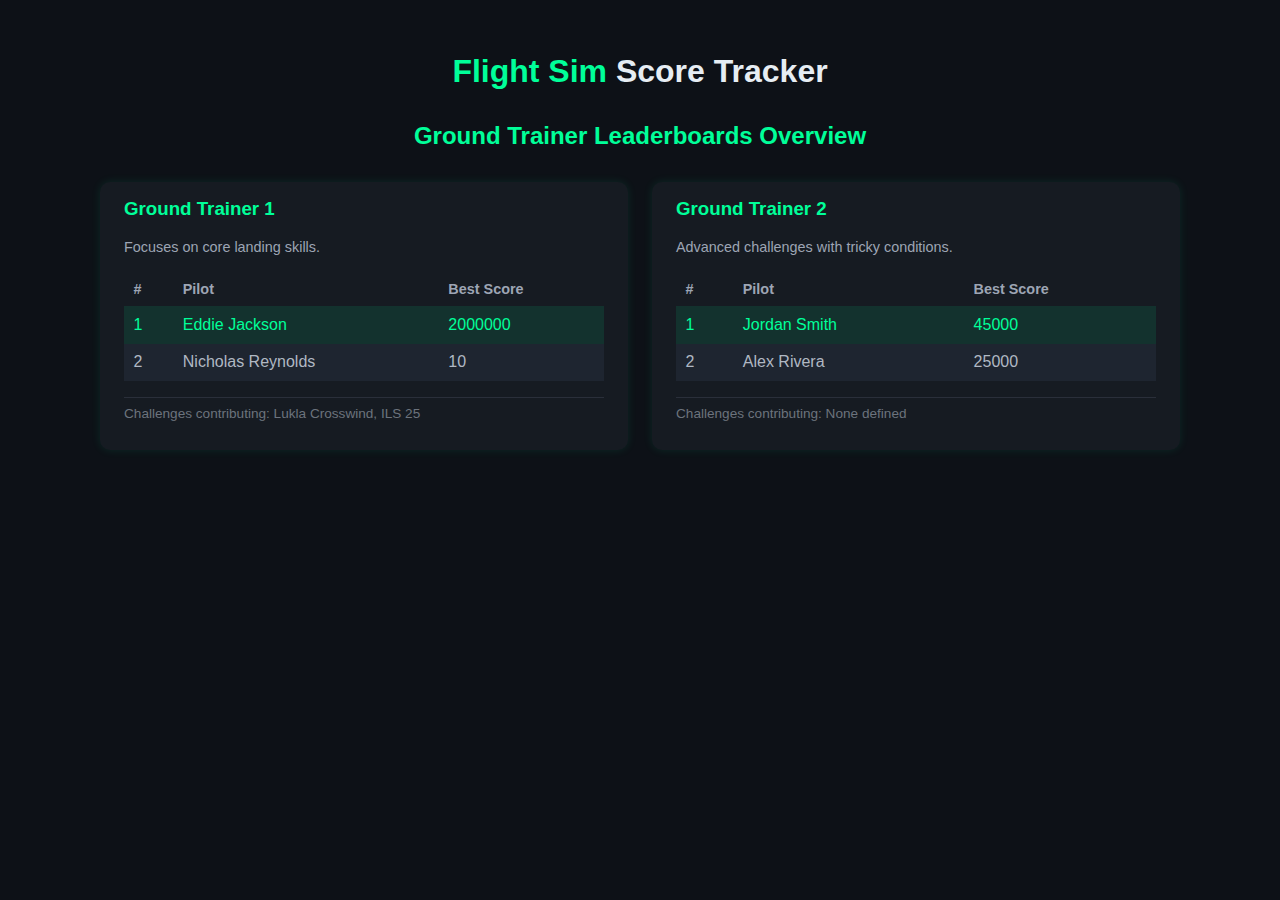
<file: index.html>
<!DOCTYPE html>
<html lang="en">
<head>
  <meta charset="UTF-8" />
  <meta name="viewport" content="width=device-width, initial-scale=1.0" />
  <title>Flight Sim Score Tracker</title>
  <link rel="stylesheet" href="styles.css" />
</head>
<body>
  <div class="container">
    <header>
      <h1><span class="highlight">Flight Sim</span> Score Tracker</h1>
    </header>

    <main>
      <h2>Ground Trainer Leaderboards Overview</h2>
      <div class="leaderboards">
        <!-- Ground Trainer 1 -->
        <section class="card" id="trainer1">
          <h3>Ground Trainer 1</h3>
          <p class="subtitle">Focuses on core landing skills.</p>
          <table>
            <thead>
              <tr>
                <th>#</th>
                <th>Pilot</th>
                <th>Best Score</th>
              </tr>
            </thead>
            <tbody></tbody>
          </table>
          <p class="footer">Challenges contributing: Lukla Crosswind, ILS 25</p>
        </section>

        <!-- Ground Trainer 2 -->
        <section class="card" id="trainer2">
          <h3>Ground Trainer 2</h3>
          <p class="subtitle">Advanced challenges with tricky conditions.</p>
          <table>
            <thead>
              <tr>
                <th>#</th>
                <th>Pilot</th>
                <th>Best Score</th>
              </tr>
            </thead>
            <tbody></tbody>
          </table>
          <p class="footer">Challenges contributing: None defined</p>
        </section>
      </div>
    </main>
  </div>

  <script>
    async function loadCSV() {
      try {
        const response = await fetch('scores.csv');
        const csvText = await response.text();
        const rows = csvText.trim().split('\n').slice(1); // Skip header line
        const data = rows.map(line => {
          const [trainer_id, rank, pilot, best_score] = line.split(',');
          return { trainer_id, rank, pilot, best_score };
        });

        // Separate data into each trainer’s table
        populateLeaderboard('trainer1', data.filter(r => r.trainer_id === '1'));
        populateLeaderboard('trainer2', data.filter(r => r.trainer_id === '2'));
      } catch (err) {
        console.error('Error loading CSV:', err);
      }
    }

    function populateLeaderboard(sectionId, records) {
      const tableBody = document.querySelector(`#${sectionId} tbody`);
      tableBody.innerHTML = ''; // clear existing rows

      if (records.length === 0) {
        const row = document.createElement('tr');
        row.innerHTML = `<td colspan="3" class="empty">No scores recorded yet for any challenge in this category.</td>`;
        tableBody.appendChild(row);
        return;
      }

      records.forEach(record => {
        const row = document.createElement('tr');
        row.className = record.rank === '1' ? 'rank-1' : record.rank === '2' ? 'rank-2' : '';
        row.innerHTML = `
          <td>${record.rank}</td>
          <td>${record.pilot}</td>
          <td>${record.best_score}</td>
        `;
        tableBody.appendChild(row);
      });
    }

    loadCSV();
  </script>
</body>
</html>
</file>
<file: styles.css>
/* General layout */
body {
    background-color: #0d1117;
    color: #e6edf3;
    font-family: 'Inter', sans-serif;
    margin: 0;
    padding: 0;
  }
  
  .container {
    max-width: 1100px;
    margin: 0 auto;
    padding: 2rem;
  }
  
  /* Header */
  header {
    text-align: center;
    margin-bottom: 2rem;
  }
  
  h1 {
    font-size: 2rem;
    font-weight: 700;
    margin-bottom: 1rem;
  }
  
  .highlight {
    color: #00ff99;
  }
  
  .nav-buttons {
    display: flex;
    justify-content: center;
    gap: 1rem;
  }
  
  button {
    background-color: #1f2937;
    color: #e6edf3;
    border: none;
    padding: 0.6rem 1.2rem;
    border-radius: 20px;
    font-weight: 500;
    cursor: pointer;
    transition: background-color 0.3s;
  }
  
  button.active {
    background-color: #00b368;
  }
  
  button:hover {
    background-color: #00b368;
  }
  
  /* Main Section */
  main h2 {
    text-align: center;
    color: #00ff99;
    margin-bottom: 2rem;
  }
  
  /* Leaderboards Layout */
  .leaderboards {
    display: flex;
    flex-wrap: wrap;
    gap: 1.5rem;
    justify-content: center;
  }
  
  .card {
    background-color: #161b22;
    border-radius: 10px;
    padding: 1rem 1.5rem;
    width: 480px;
    box-shadow: 0 0 10px rgba(0, 255, 153, 0.1);
  }
  
  .card h3 {
    margin-top: 0;
    color: #00ff99;
  }
  
  .subtitle {
    color: #9da5b4;
    font-size: 0.9rem;
    margin-bottom: 1rem;
  }
  
  /* Table Styles */
  table {
    width: 100%;
    border-collapse: collapse;
    margin-bottom: 1rem;
  }
  
  thead {
    color: #9da5b4;
    font-size: 0.9rem;
  }
  
  th, td {
    padding: 0.6rem;
    text-align: left;
  }
  
  tbody tr {
    border-radius: 8px;
  }
  
  tbody tr:nth-child(even) {
    background-color: #1e2530;
  }
  
  .rank-1 {
    background-color: rgba(0, 255, 153, 0.1);
    color: #00ff99;
  }
  
  .rank-2 {
    background-color: rgba(50, 60, 80, 0.4);
    color: #b0b8c3;
  }
  
  .empty td {
    text-align: center;
    color: #8b949e;
    font-style: italic;
  }
  
  /* Footer */
  .footer {
    font-size: 0.85rem;
    color: #6c737d;
    border-top: 1px solid #2a2f3a;
    padding-top: 0.5rem;
  }
</file>
